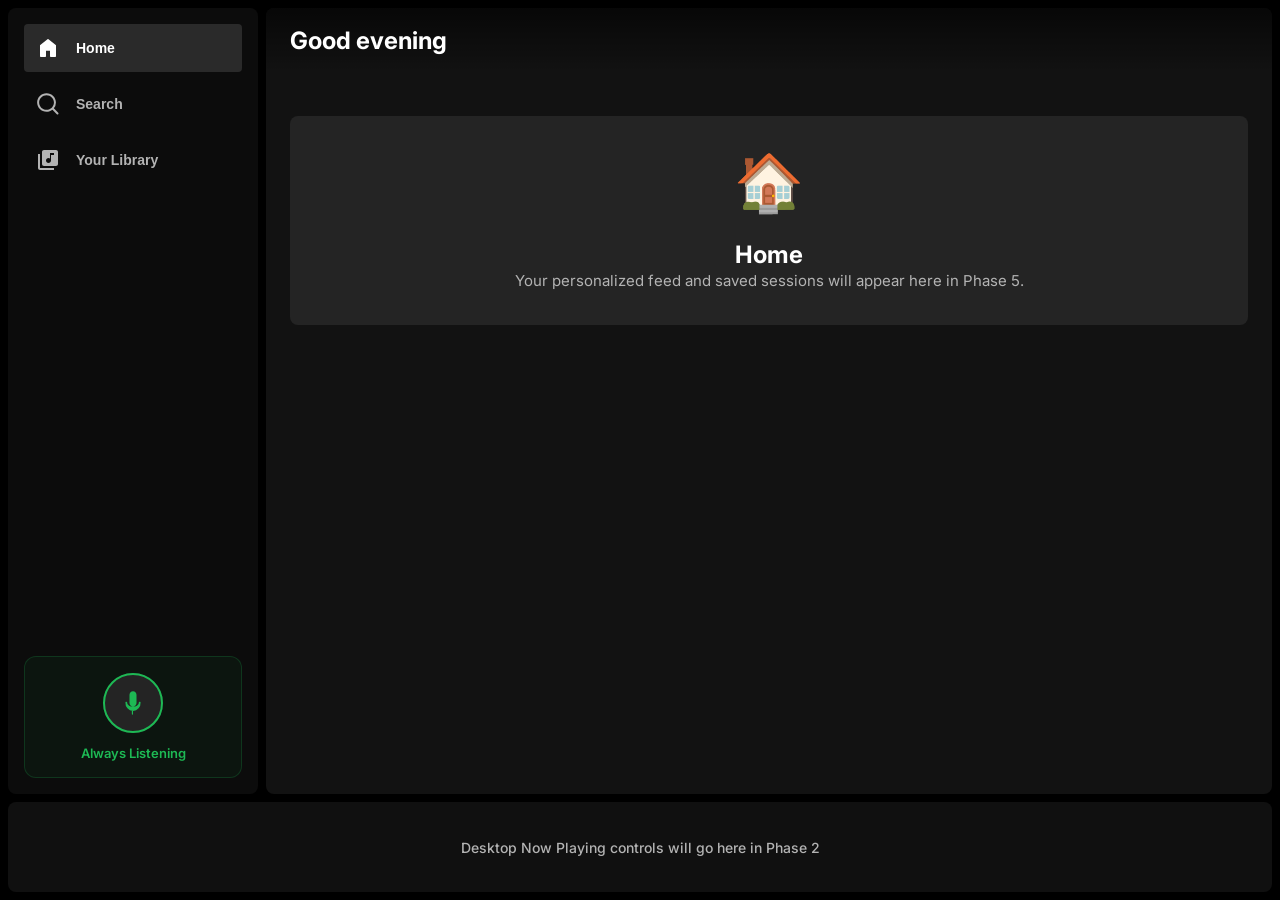
<file: phase1.html>
<!DOCTYPE html>
<html lang="en">
<head>
<meta charset="UTF-8">
<meta name="viewport" content="width=device-width, initial-scale=1.0, maximum-scale=1.0, user-scalable=no">
<title>Spotify Voice Save prototype</title>
<link href="https://fonts.googleapis.com/css2?family=Inter:wght@400;500;600;700&display=swap" rel="stylesheet">
<style>
  :root {
    --bg: #000000;
    --surface: #121212;
    --surface2: #242424;
    --surface3: #2a2a2a;
    --green: #1DB954;
    --green-dim: rgba(29,185,84,0.15);
    --text: #ffffff;
    --text2: #b3b3b3;
    --text3: #535353;
    --radius-card: 8px;
    --nav-height: 64px;
    --playbar-height: 90px;
    --sidebar-width: 250px;
  }

  * { box-sizing: border-box; margin: 0; padding: 0; -webkit-tap-highlight-color: transparent; }
  
  body {
    background-color: var(--bg);
    font-family: 'Inter', sans-serif;
    color: var(--text);
    height: 100vh;
    height: 100dvh;
    overflow: hidden;
  }

  #app-container {
    width: 100%;
    height: 100%;
    display: flex;
    flex-direction: column;
  }

  /* --- DESKTOP GRID LAYOUT --- */
  @media (min-width: 768px) {
    #app-container {
      display: grid;
      grid-template-areas: 
        "sidebar main"
        "playbar playbar";
      grid-template-columns: var(--sidebar-width) 1fr;
      grid-template-rows: 1fr var(--playbar-height);
      gap: 8px;
      padding: 8px;
    }

    #sidebar { grid-area: sidebar; }
    #main-area { grid-area: main; border-radius: var(--radius-card); background: var(--surface); }
    #bottom-playbar { grid-area: playbar; }
    
    .mobile-only { display: none !important; }
  }

  /* --- MOBILE FLEX LAYOUT --- */
  @media (max-width: 767px) {
    #app-container {
      display: flex;
      flex-direction: column;
      padding: 0;
    }
    #sidebar { display: none !important; }
    #bottom-playbar { display: none !important; }
    #main-area { flex: 1; border-radius: 0; background: var(--bg); }
    
    .desktop-only { display: none !important; }
  }

  /* --- SIDEBAR (DESKTOP) --- */
  #sidebar {
    display: flex;
    flex-direction: column;
    background: rgba(18, 18, 18, 0.7);
    backdrop-filter: blur(20px);
    border-radius: var(--radius-card);
    padding: 16px;
    gap: 16px;
  }

  .sidebar-nav {
    display: flex;
    flex-direction: column;
    gap: 8px;
  }

  .sidebar-item {
    background: none;
    border: none;
    color: var(--text2);
    display: flex;
    align-items: center;
    gap: 16px;
    padding: 12px;
    cursor: pointer;
    font-size: 14px;
    font-weight: 700;
    border-radius: 4px;
    transition: color 0.2s, background 0.2s;
  }
  .sidebar-item:hover { color: var(--text); }
  .sidebar-item.active { color: var(--text); background: var(--surface3); }
  .sidebar-item svg { width: 24px; height: 24px; fill: currentColor; }
  
  .sidebar-spacer { flex: 1; }

  /* Desktop Voice Widget */
  .desktop-voice-widget {
    background: rgba(29, 185, 84, 0.05);
    border: 1px solid rgba(29, 185, 84, 0.2);
    border-radius: 12px;
    padding: 16px;
    display: flex;
    flex-direction: column;
    align-items: center;
    gap: 12px;
    cursor: pointer;
    transition: background 0.2s, transform 0.2s;
  }
  .desktop-voice-widget:hover { background: rgba(29, 185, 84, 0.1); }
  .desktop-voice-widget:active { transform: scale(0.98); }
  
  .voice-ring {
    width: 60px;
    height: 60px;
    border-radius: 50%;
    background: var(--surface2);
    display: flex;
    justify-content: center;
    align-items: center;
    position: relative;
  }
  .voice-ring svg { width: 28px; height: 28px; fill: var(--green); z-index: 2; }
  
  .desktop-voice-widget.active .voice-ring svg { fill: var(--text); }
  .desktop-voice-widget.active .voice-ring { background: var(--green); }

  @media (prefers-reduced-motion: no-preference) {
    .voice-ring::after {
      content: '';
      position: absolute;
      top: 0; left: 0; right: 0; bottom: 0;
      border-radius: 50%;
      border: 2px solid var(--green);
      animation: ripple 2s infinite cubic-bezier(0.65, 0, 0.34, 1);
    }
  }

  @keyframes ripple {
    0% { transform: scale(1); opacity: 1; }
    100% { transform: scale(1.5); opacity: 0; }
  }

  /* --- MAIN AREA --- */
  #main-area {
    display: flex;
    flex-direction: column;
    overflow: hidden;
    position: relative;
  }

  /* Top Bar */
  header {
    height: 64px;
    display: flex;
    justify-content: space-between;
    align-items: center;
    padding: 0 24px;
    background: linear-gradient(rgba(0,0,0,0.6), transparent);
    flex-shrink: 0;
    z-index: 10;
  }

  .header-title {
    font-size: 24px;
    font-weight: 700;
  }

  .mobile-pulse-dot {
    width: 8px;
    height: 8px;
    background-color: var(--green);
    border-radius: 50%;
  }

  @media (prefers-reduced-motion: no-preference) {
    .mobile-pulse-dot {
      animation: pulse 2s infinite ease-in-out;
    }
  }

  @keyframes pulse {
    0% { transform: scale(0.95); box-shadow: 0 0 0 0 rgba(29, 185, 84, 0.7); }
    70% { transform: scale(1); box-shadow: 0 0 0 6px rgba(29, 185, 84, 0); }
    100% { transform: scale(0.95); box-shadow: 0 0 0 0 rgba(29, 185, 84, 0); }
  }

  /* Content Views */
  main {
    flex: 1;
    overflow-y: auto;
    padding: 24px;
    scrollbar-width: none;
  }
  main::-webkit-scrollbar { display: none; }

  .view-section {
    display: none;
    animation: fadeIn 0.15s ease;
  }
  .view-section.active {
    display: block;
  }

  @keyframes fadeIn {
    from { opacity: 0; transform: translateY(5px); }
    to { opacity: 1; transform: translateY(0); }
  }

  .placeholder-card {
    background: var(--surface2);
    border-radius: var(--radius-card);
    padding: 32px;
    text-align: center;
    margin-top: 20px;
  }
  .placeholder-emoji { font-size: 56px; margin-bottom: 24px; display: block; }
  .placeholder-text { color: var(--text2); font-size: 15px; line-height: 1.6; }

  /* --- BOTTOM NAV (MOBILE) --- */
  #bottom-nav {
    height: var(--nav-height);
    background: rgba(18, 18, 18, 0.85);
    backdrop-filter: blur(20px);
    display: flex;
    justify-content: space-around;
    align-items: center;
    padding-bottom: env(safe-area-inset-bottom);
    flex-shrink: 0;
    border-top: 1px solid rgba(255,255,255,0.05);
  }

  .nav-item {
    background: none;
    border: none;
    color: var(--text2);
    display: flex;
    flex-direction: column;
    align-items: center;
    gap: 4px;
    cursor: pointer;
    min-height: 44px;
    min-width: 60px;
    justify-content: center;
    transition: transform 0.2s ease, opacity 0.2s ease;
    touch-action: manipulation;
  }
  .nav-item:active { transform: scale(0.96); }
  .nav-item.active { color: var(--text); }
  .nav-item svg { fill: currentColor; width: 24px; height: 24px; }
  .nav-item.active svg.voice-icon { fill: var(--green); }
  .nav-label { font-size: 11px; font-weight: 500; }
  .nav-item.active .voice-label { color: var(--green); }

  /* --- BOTTOM PLAYBAR (DESKTOP) --- */
  #bottom-playbar {
    background: rgba(18, 18, 18, 0.9);
    backdrop-filter: blur(20px);
    border-radius: var(--radius-card);
    display: flex;
    align-items: center;
    justify-content: center;
    color: var(--text2);
    font-size: 14px;
    font-weight: 500;
  }

</style>
</head>
<body>

<div id="app-container">
  
  <!-- DESKTOP SIDEBAR -->
  <aside id="sidebar" class="desktop-only">
    <nav class="sidebar-nav">
      <button class="sidebar-item active" data-tab="home" aria-label="Home">
        <svg viewBox="0 0 24 24"><path d="M12.5 3.248a.75.75 0 0 0-1 0L4.25 8.941l-.25.21v11.1c0 .414.336.75.75.75h4.5a.75.75 0 0 0 .75-.75v-5.5h4v5.5a.75.75 0 0 0 .75.75h4.5a.75.75 0 0 0 .75-.75v-11.1l-.25-.21-7.25-5.693Z"/></svg>
        <span>Home</span>
      </button>
      <button class="sidebar-item" data-tab="search" aria-label="Search">
        <svg viewBox="0 0 24 24"><path d="M10.533 1.279c-5.18 0-9.407 4.14-9.407 9.279s4.226 9.279 9.407 9.279c2.234 0 4.29-.77 5.907-2.058l4.353 4.353a1 1 0 1 0 1.414-1.414l-4.344-4.344a9.157 9.157 0 0 0 2.077-5.816c0-5.14-4.226-9.28-9.407-9.28zm-7.407 9.279c0-4.006 3.302-7.28 7.407-7.28s7.407 3.274 7.407 7.28-3.302 7.279-7.407 7.279-7.407-3.273-7.407-7.279z"/></svg>
        <span>Search</span>
      </button>
      <button class="sidebar-item" data-tab="library" aria-label="Your Library">
        <svg viewBox="0 0 24 24"><path d="M20 2H8c-1.1 0-2 .9-2 2v12c0 1.1.9 2 2 2h12c1.1 0 2-.9 2-2V4c0-1.1-.9-2-2-2zm-2 5h-3v5.5c0 1.38-1.12 2.5-2.5 2.5S10 13.88 10 12.5s1.12-2.5 2.5-2.5c.57 0 1.08.19 1.5.51V5h4v2zM4 6H2v14c0 1.1.9 2 2 2h14v-2H4V6z"/></svg>
        <span>Your Library</span>
      </button>
    </nav>

    <div class="sidebar-spacer"></div>

    <div class="desktop-voice-widget" data-tab="voice">
      <div class="voice-ring">
        <svg viewBox="0 0 24 24"><path d="M12 2c-1.657 0-3 1.343-3 3v7c0 1.657 1.343 3 3 3s3-1.343 3-3V5c0-1.657-1.343-3-3-3zM7 11.5a.5.5 0 0 0-1 0 6 6 0 0 0 12 0 .5.5 0 0 0-1 0 5 5 0 0 1-10 0zm4 7.402V21.5a.5.5 0 0 0 1 0v-2.598A7.004 7.004 0 0 0 18.5 11.5a.5.5 0 0 0-1 0 6 6 0 0 1-11 0 .5.5 0 0 0-1 0 7.004 7.004 0 0 0 6.5 7.402z"/></svg>
      </div>
      <span style="font-size: 13px; font-weight: 600; color: var(--green);">Always Listening</span>
    </div>
  </aside>

  <!-- MAIN CONTENT AREA -->
  <div id="main-area">
    <header id="top-bar">
      <div class="header-title" id="header-title">Good evening</div>
      <div class="voice-indicator mobile-only">
        <div class="mobile-pulse-dot"></div>
      </div>
    </header>

    <main id="content-area">
      <section id="view-home" class="view-section active">
        <div class="placeholder-card">
          <span class="placeholder-emoji">🏠</span>
          <h2>Home</h2>
          <p class="placeholder-text">Your personalized feed and saved sessions will appear here in Phase 5.</p>
        </div>
      </section>
      <section id="view-search" class="view-section">
        <div class="placeholder-card">
          <span class="placeholder-emoji">🔍</span>
          <h2>Search</h2>
          <p class="placeholder-text">Discover new music and podcasts. (Not implemented in this prototype).</p>
        </div>
      </section>
      <section id="view-library" class="view-section">
        <div class="placeholder-card">
          <span class="placeholder-emoji">📚</span>
          <h2>Your Library</h2>
          <p class="placeholder-text">Playlists and liked songs will appear here in Phase 3.</p>
        </div>
      </section>
      <section id="view-voice" class="view-section">
        <div class="placeholder-card">
          <span class="placeholder-emoji">🎙️</span>
          <h2>Voice Save</h2>
          <p class="placeholder-text">The voice engine and voice settings will live here in Phase 4.</p>
        </div>
      </section>
    </main>
  </div>

  <!-- MOBILE BOTTOM NAV -->
  <nav id="bottom-nav" class="mobile-only">
    <button class="nav-item active" data-tab="home" aria-label="Home">
      <svg viewBox="0 0 24 24"><path d="M12.5 3.248a.75.75 0 0 0-1 0L4.25 8.941l-.25.21v11.1c0 .414.336.75.75.75h4.5a.75.75 0 0 0 .75-.75v-5.5h4v5.5a.75.75 0 0 0 .75.75h4.5a.75.75 0 0 0 .75-.75v-11.1l-.25-.21-7.25-5.693Z"/></svg>
      <span class="nav-label">Home</span>
    </button>
    <button class="nav-item" data-tab="search" aria-label="Search">
      <svg viewBox="0 0 24 24"><path d="M10.533 1.279c-5.18 0-9.407 4.14-9.407 9.279s4.226 9.279 9.407 9.279c2.234 0 4.29-.77 5.907-2.058l4.353 4.353a1 1 0 1 0 1.414-1.414l-4.344-4.344a9.157 9.157 0 0 0 2.077-5.816c0-5.14-4.226-9.28-9.407-9.28zm-7.407 9.279c0-4.006 3.302-7.28 7.407-7.28s7.407 3.274 7.407 7.28-3.302 7.279-7.407 7.279-7.407-3.273-7.407-7.279z"/></svg>
      <span class="nav-label">Search</span>
    </button>
    <button class="nav-item" data-tab="library" aria-label="Your Library">
      <svg viewBox="0 0 24 24"><path d="M20 2H8c-1.1 0-2 .9-2 2v12c0 1.1.9 2 2 2h12c1.1 0 2-.9 2-2V4c0-1.1-.9-2-2-2zm-2 5h-3v5.5c0 1.38-1.12 2.5-2.5 2.5S10 13.88 10 12.5s1.12-2.5 2.5-2.5c.57 0 1.08.19 1.5.51V5h4v2zM4 6H2v14c0 1.1.9 2 2 2h14v-2H4V6z"/></svg>
      <span class="nav-label">Your Library</span>
    </button>
    <button class="nav-item" data-tab="voice" aria-label="Voice">
      <svg class="voice-icon" viewBox="0 0 24 24"><path d="M12 2c-1.657 0-3 1.343-3 3v7c0 1.657 1.343 3 3 3s3-1.343 3-3V5c0-1.657-1.343-3-3-3zM7 11.5a.5.5 0 0 0-1 0 6 6 0 0 0 12 0 .5.5 0 0 0-1 0 5 5 0 0 1-10 0zm4 7.402V21.5a.5.5 0 0 0 1 0v-2.598A7.004 7.004 0 0 0 18.5 11.5a.5.5 0 0 0-1 0 6 6 0 0 1-11 0 .5.5 0 0 0-1 0 7.004 7.004 0 0 0 6.5 7.402z"/></svg>
      <span class="nav-label voice-label">Voice</span>
    </button>
  </nav>

  <!-- DESKTOP BOTTOM PLAYBAR PLACEHOLDER -->
  <div id="bottom-playbar" class="desktop-only">
    <div>Desktop Now Playing controls will go here in Phase 2</div>
  </div>

</div>

<script>
  // DEFAULT STATE
  const DEFAULT_STATE = {
    activeTab: 'home',
    songs: [
      {id:1, title:"Blinding Lights", artist:"The Weeknd", album:"After Hours", duration:200, cover:"https://picsum.photos/seed/bl/300/300", energy:"high", mood:"euphoric", genre:"synthpop"}
    ],
    playlists: [], likedSongs: [], likedSongTimestamps: {}, currentSongId: 1, previousSongId: null, previousPreviousSongId: null,
    playHistory: [], playing: true, progress: 0, shuffleActive: false, repeatActive: false, volume: 70, sleepTimerEnd: null,
    tasteProfile: {genres:{}, moods:{}, artists:{}, totalSaves:0}, sessionSignals: [], discoveryFeed: [], lastSavedSongId: null,
    lastAction: null, lastActionTimestamp: null, voiceFeedbackEnabled: true, unknownCommandCount: 0, lastUnknownCommandTimestamp: null, proactiveNudgeShown: false
  };

  const STORAGE_KEY = 'spotify_voice_save_state';
  let _rawState = {};

  // INITIALIZATION
  function loadState() {
    try {
      const stored = localStorage.getItem(STORAGE_KEY);
      if (stored) {
        const parsed = JSON.parse(stored);
        _rawState = { ...DEFAULT_STATE, ...parsed };
        _rawState.sessionSignals = [];
        _rawState.proactiveNudgeShown = false;
      } else {
        _rawState = { ...DEFAULT_STATE };
      }
    } catch (e) {
      _rawState = { ...DEFAULT_STATE };
    }
  }

  // PERSISTENCE (Debounced)
  let saveTimeout = null;
  function saveState() {
    clearTimeout(saveTimeout);
    saveTimeout = setTimeout(() => {
      try {
        const toSave = { ..._rawState };
        delete toSave.sessionSignals;
        delete toSave.proactiveNudgeShown;
        localStorage.setItem(STORAGE_KEY, JSON.stringify(toSave));
      } catch(e) {}
    }, 100);
  }

  // REACTIVE PROXY
  const proxyHandler = {
    set(target, property, value) {
      target[property] = value;
      saveState();
      render();
      return true;
    }
  };
  
  loadState();
  const STATE = new Proxy(_rawState, proxyHandler);

  // RENDER LOGIC
  function render() {
    const tab = STATE.activeTab || 'home';
    
    // Update Views
    document.querySelectorAll('.view-section').forEach(el => {
      el.classList.toggle('active', el.id === 'view-' + tab);
    });

    // Update Nav Items (Mobile & Desktop)
    document.querySelectorAll('[data-tab]').forEach(el => {
      el.classList.toggle('active', el.getAttribute('data-tab') === tab);
    });
    
    // Update Header
    const headerTitle = document.getElementById('header-title');
    if (tab === 'home') headerTitle.textContent = 'Good evening';
    else if (tab === 'search') headerTitle.textContent = 'Search';
    else if (tab === 'library') headerTitle.textContent = 'Your Library';
    else if (tab === 'voice') headerTitle.textContent = 'Voice Settings';
  }

  // EVENT LISTENERS
  document.addEventListener('DOMContentLoaded', () => {
    // Click listeners for all tabs (sidebar, bottom nav, voice widget)
    document.querySelectorAll('[data-tab]').forEach(btn => {
      btn.addEventListener('click', () => {
        const targetTab = btn.getAttribute('data-tab');
        if (STATE.activeTab !== targetTab) STATE.activeTab = targetTab;
      });
    });

    // Keyboard Shortcuts (Desktop Enhancements)
    window.addEventListener('keydown', (e) => {
      // Prevent shortcut if typing in an input
      if (e.target.tagName === 'INPUT' || e.target.tagName === 'TEXTAREA') return;
      
      if (e.code === 'Space') {
        e.preventDefault();
        STATE.playing = !STATE.playing;
        console.log("Keyboard Shortcut: Toggle Play/Pause ->", STATE.playing);
      } else if (e.code === 'KeyM') {
        STATE.volume = STATE.volume > 0 ? 0 : 70;
        console.log("Keyboard Shortcut: Toggle Mute ->", STATE.volume);
      }
    });

    render();
  });

</script>
</body>
</html>
</file>
